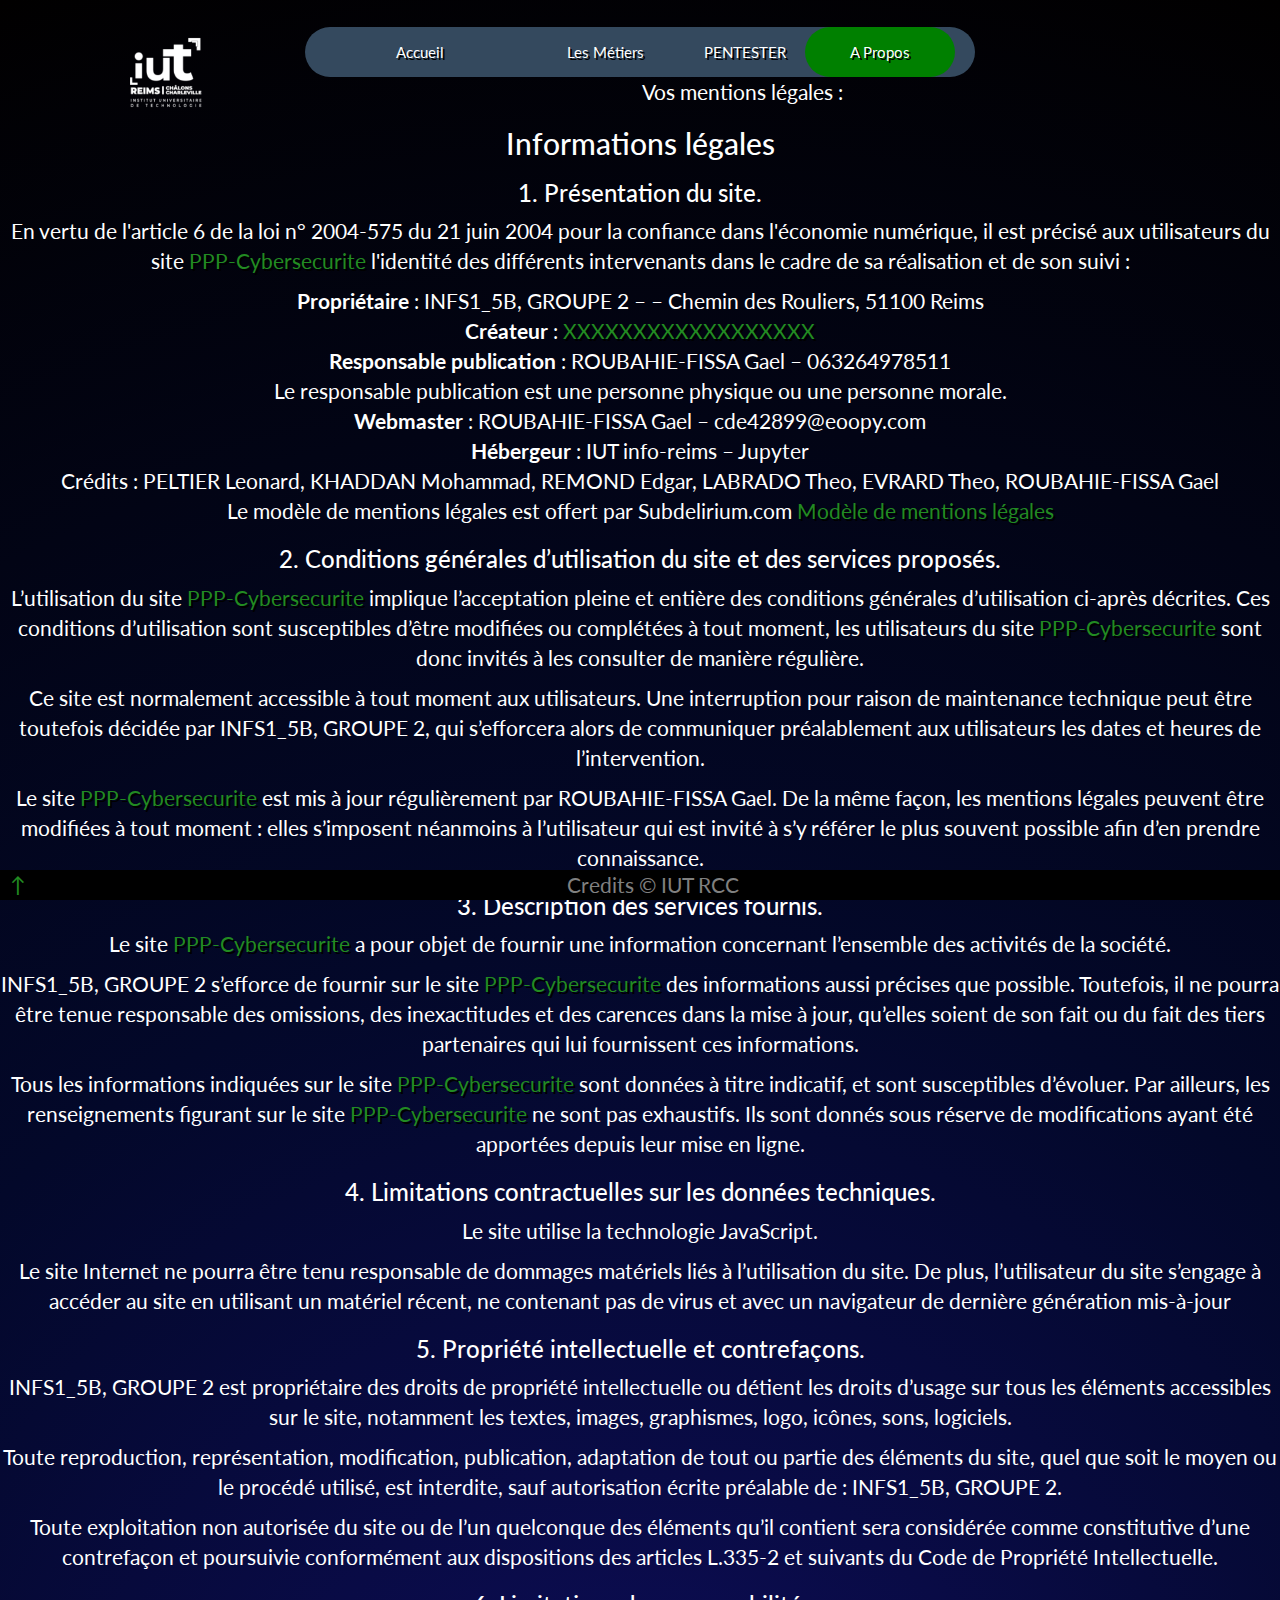
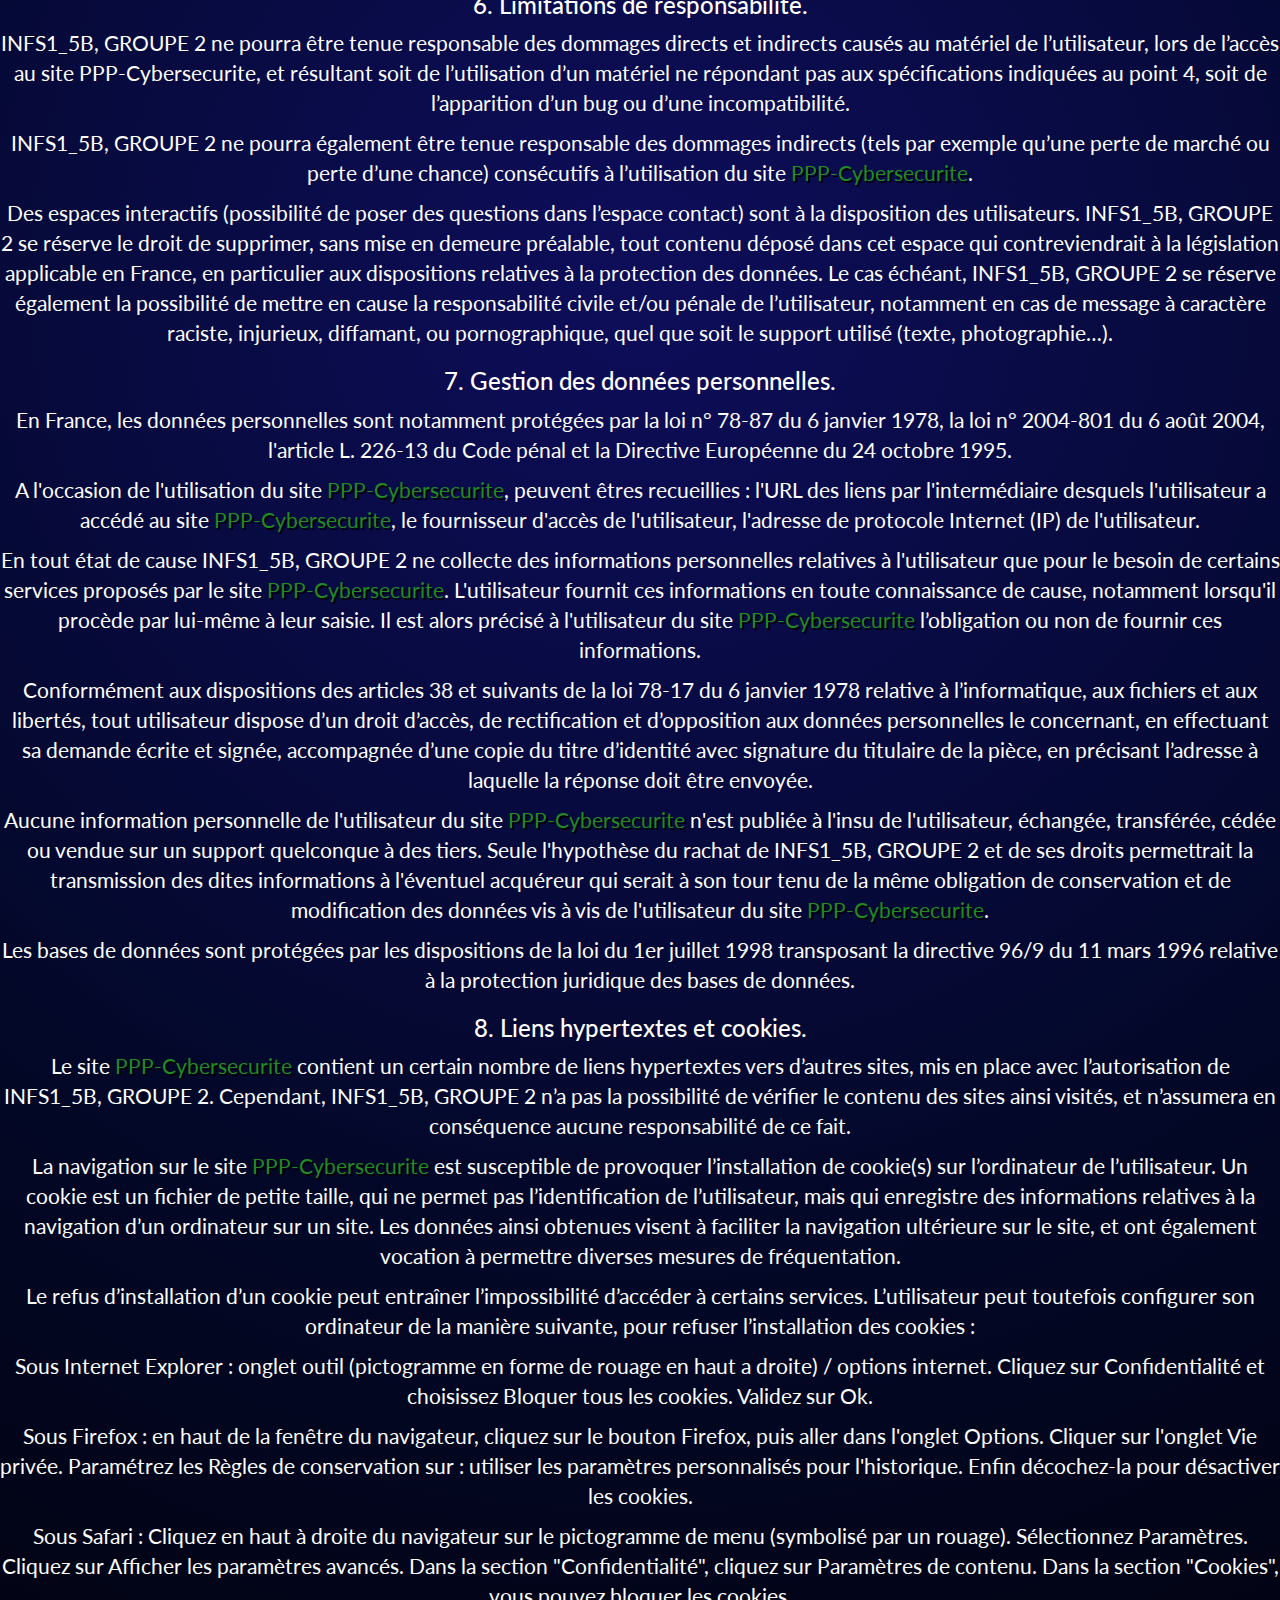
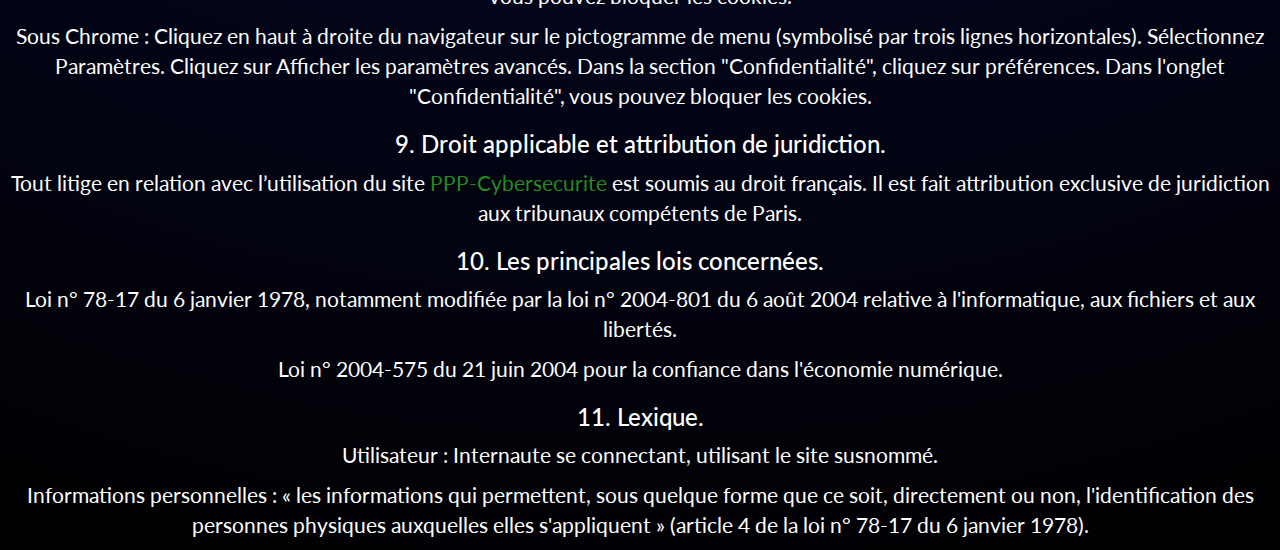
<file: aPropos.html>
<!doctype html>
<html lang="fr">

<head>
    <meta charset="utf-8">
    <meta http-equiv="X-UA-Compatible" content="IE=edge">
    <meta name="viewport" content="width=device-width, initial-scale=1.0, maximum-scale=1.0">
    <!-- The above 3 meta tags *must* come first in the head; any other head content must come *after* these tags -->

    <title>CyberSecurité - A Propos</title>
    <link rel="icon" href="img/favicon.ico" />

    <!-- Bootstrap -->
    <link rel="stylesheet" href="https://stackpath.bootstrapcdn.com/bootstrap/3.4.1/css/bootstrap.min.css" integrity="sha384-HSMxcRTRxnN+Bdg0JdbxYKrThecOKuH5zCYotlSAcp1+c8xmyTe9GYg1l9a69psu" crossorigin="anonymous">
    <link rel="preconnect" href="https://fonts.gstatic.com">
    <link href="https://fonts.googleapis.com/css2?family=Lato&display=swap" rel="stylesheet">

    <!-- CSS -->
    <link rel="stylesheet" media="screen and (min-width: 1200px)" href="css/style.css">
    <link rel="stylesheet" media="screen and (max-width: 1200px)" href="css/RWD/style.css">

    <link rel="stylesheet" media="screen and (min-width: 1200px)" href="css/apropos.css">
    <link rel="stylesheet" media="screen and (max-width: 1200px)" href="css/RWD/apropos.css">

</head>



<!-- CREDITS -->
<!-- Page développée par  -->
<!-- Groupe 2 INFS1_5B -->
<!-- CREDITS -->

<header>
    <!-- Barre de navigation par KHADDAN Mohammad & ROUBAHIE-FISSA Gael -->
    <div id="top">
        <a href="https://www.iut-rcc.fr/" target="_blank" rel="noopener"><img src="img/logoiut.png" id="logoIUT"></a>
    </div>

    <div id="mySidenav" class="sidenav">
        <nav class="nav-sub">
            <a id="closebtn">&times;</a>
            <a href="index.html">Accueil</a>
            <a href="Metiers.html">Les Métiers</a>
            <a href="Pentester.html">PENTESTER</a>
            <a href="aPropos.html">A Propos</a>
            <div class="animation start"></div>
        </nav>
    </div>

    <div id="wooper" class="sticky-top">
        <a id="burger">&#9776;</a>
        <div id="seperate">
        </div>
    </div>
    <script>
        let burger = document.getElementById("burger");
        let closebtn = document.getElementById("closebtn");

        var fullWidth = window.innerWidth;
        var fullH = window.innerHeight;

        function openNav() {
            if (fullWidth >= 330) {
                document.getElementById("mySidenav").style.display = "block";
            }
            document.getElementById("mySidenav").style.width = "100%";
            document.getElementById("mySidenav").style.height = "100%";
        }

        function closeNav() {
            if (fullWidth >= 330) {
                document.getElementById("mySidenav").style.display = "none";
            }
            document.getElementById("mySidenav").style.width = "0%";
            document.getElementById("mySidenav").style.height = "0%";
        }

        burger.addEventListener("click", () => {
            openNav()
        })
        closebtn.addEventListener("click", () => {
            closeNav()
        })
    </script>
    <div id="wrapper-nav">
        <nav class="nav-main">
            <a href="index.html">Accueil</a>
            <a href="Metiers.html">Les Métiers</a>
            <a href="Pentester.html">PENTESTER</a>
            <a href="aPropos.html">A Propos</a>
            <div class="animation start"></div>
        </nav>
    </div>
</header>

<body>
    <!-- CODE -->

    Vos mentions légales :
    <h2>Informations légales</h2>
    <h3>1. Présentation du site.</h3>
    <p>En vertu de l'article 6 de la loi n° 2004-575 du 21 juin 2004 pour la confiance dans l'économie numérique, il est précisé aux utilisateurs du site <a href="http://PPP-Cybersecurite/">PPP-Cybersecurite</a> l'identité des différents intervenants dans
        le cadre de sa réalisation et de son suivi :</p>
    <p><strong>Propriétaire</strong> : INFS1_5B, GROUPE 2 – – Chemin des Rouliers, 51100 Reims<br />
        <strong>Créateur</strong> : <a href="https://iut-info.univ-reims.fr/users/nocent/">XXXXXXXXXXXXXXXXXX</a><br />
        <strong>Responsable publication</strong> : ROUBAHIE-FISSA Gael – 063264978511<br /> Le responsable publication est une personne physique ou une personne morale.<br />
        <strong>Webmaster</strong> : ROUBAHIE-FISSA Gael – cde42899@eoopy.com<br />
        <strong>Hébergeur</strong> : IUT info-reims – Jupyter<br /> Crédits : PELTIER Leonard, KHADDAN Mohammad, REMOND Edgar, LABRADO Theo, EVRARD Theo, ROUBAHIE-FISSA Gael<br /> Le modèle de mentions légales est offert par Subdelirium.com <a target="_blank"
            href="https://www.subdelirium.com/generateur-de-mentions-legales/" alt="Modèle de mentions légales">Modèle de mentions légales</a></p>

    <h3>2. Conditions générales d’utilisation du site et des services proposés.</h3>
    <p>L’utilisation du site <a href="http://PPP-Cybersecurite/">PPP-Cybersecurite</a> implique l’acceptation pleine et entière des conditions générales d’utilisation ci-après décrites. Ces conditions d’utilisation sont susceptibles d’être modifiées ou complétées
        à tout moment, les utilisateurs du site <a href="http://PPP-Cybersecurite/">PPP-Cybersecurite</a> sont donc invités à les consulter de manière régulière.</p>
    <p>Ce site est normalement accessible à tout moment aux utilisateurs. Une interruption pour raison de maintenance technique peut être toutefois décidée par INFS1_5B, GROUPE 2, qui s’efforcera alors de communiquer préalablement aux utilisateurs les dates
        et heures de l’intervention.</p>
    <p>Le site <a href="http://PPP-Cybersecurite/">PPP-Cybersecurite</a> est mis à jour régulièrement par ROUBAHIE-FISSA Gael. De la même façon, les mentions légales peuvent être modifiées à tout moment : elles s’imposent néanmoins à l’utilisateur qui est
        invité à s’y référer le plus souvent possible afin d’en prendre connaissance.</p>
    <h3>3. Description des services fournis.</h3>
    <p>Le site <a href="http://PPP-Cybersecurite/">PPP-Cybersecurite</a> a pour objet de fournir une information concernant l’ensemble des activités de la société.</p>
    <p>INFS1_5B, GROUPE 2 s’efforce de fournir sur le site <a href="http://PPP-Cybersecurite/">PPP-Cybersecurite</a> des informations aussi précises que possible. Toutefois, il ne pourra être tenue responsable des omissions, des inexactitudes et des carences
        dans la mise à jour, qu’elles soient de son fait ou du fait des tiers partenaires qui lui fournissent ces informations.</p>
    <p>Tous les informations indiquées sur le site <a href="http://PPP-Cybersecurite/">PPP-Cybersecurite</a> sont données à titre indicatif, et sont susceptibles d’évoluer. Par ailleurs, les renseignements figurant sur le site <a href="http://PPP-Cybersecurite/">PPP-Cybersecurite</a>        ne sont pas exhaustifs. Ils sont donnés sous réserve de modifications ayant été apportées depuis leur mise en ligne.</p>
    <h3>4. Limitations contractuelles sur les données techniques.</h3>
    <p>Le site utilise la technologie JavaScript.</p>
    <p>Le site Internet ne pourra être tenu responsable de dommages matériels liés à l’utilisation du site. De plus, l’utilisateur du site s’engage à accéder au site en utilisant un matériel récent, ne contenant pas de virus et avec un navigateur de dernière
        génération mis-à-jour</p>
    <h3>5. Propriété intellectuelle et contrefaçons.</h3>
    <p>INFS1_5B, GROUPE 2 est propriétaire des droits de propriété intellectuelle ou détient les droits d’usage sur tous les éléments accessibles sur le site, notamment les textes, images, graphismes, logo, icônes, sons, logiciels.</p>
    <p>Toute reproduction, représentation, modification, publication, adaptation de tout ou partie des éléments du site, quel que soit le moyen ou le procédé utilisé, est interdite, sauf autorisation écrite préalable de : INFS1_5B, GROUPE 2.</p>
    <p>Toute exploitation non autorisée du site ou de l’un quelconque des éléments qu’il contient sera considérée comme constitutive d’une contrefaçon et poursuivie conformément aux dispositions des articles L.335-2 et suivants du Code de Propriété Intellectuelle.</p>
    <h3>6. Limitations de responsabilité.</h3>
    <p>INFS1_5B, GROUPE 2 ne pourra être tenue responsable des dommages directs et indirects causés au matériel de l’utilisateur, lors de l’accès au site PPP-Cybersecurite, et résultant soit de l’utilisation d’un matériel ne répondant pas aux spécifications
        indiquées au point 4, soit de l’apparition d’un bug ou d’une incompatibilité.</p>
    <p>INFS1_5B, GROUPE 2 ne pourra également être tenue responsable des dommages indirects (tels par exemple qu’une perte de marché ou perte d’une chance) consécutifs à l’utilisation du site <a href="http://PPP-Cybersecurite/">PPP-Cybersecurite</a>.</p>
    <p>Des espaces interactifs (possibilité de poser des questions dans l’espace contact) sont à la disposition des utilisateurs. INFS1_5B, GROUPE 2 se réserve le droit de supprimer, sans mise en demeure préalable, tout contenu déposé dans cet espace qui
        contreviendrait à la législation applicable en France, en particulier aux dispositions relatives à la protection des données. Le cas échéant, INFS1_5B, GROUPE 2 se réserve également la possibilité de mettre en cause la responsabilité civile et/ou
        pénale de l’utilisateur, notamment en cas de message à caractère raciste, injurieux, diffamant, ou pornographique, quel que soit le support utilisé (texte, photographie…).</p>
    <h3>7. Gestion des données personnelles.</h3>
    <p>En France, les données personnelles sont notamment protégées par la loi n° 78-87 du 6 janvier 1978, la loi n° 2004-801 du 6 août 2004, l'article L. 226-13 du Code pénal et la Directive Européenne du 24 octobre 1995.</p>
    <p>A l'occasion de l'utilisation du site <a href="http://PPP-Cybersecurite/">PPP-Cybersecurite</a>, peuvent êtres recueillies : l'URL des liens par l'intermédiaire desquels l'utilisateur a accédé au site <a href="http://PPP-Cybersecurite/">PPP-Cybersecurite</a>,
        le fournisseur d'accès de l'utilisateur, l'adresse de protocole Internet (IP) de l'utilisateur.</p>
    <p> En tout état de cause INFS1_5B, GROUPE 2 ne collecte des informations personnelles relatives à l'utilisateur que pour le besoin de certains services proposés par le site <a href="http://PPP-Cybersecurite/">PPP-Cybersecurite</a>. L'utilisateur fournit
        ces informations en toute connaissance de cause, notamment lorsqu'il procède par lui-même à leur saisie. Il est alors précisé à l'utilisateur du site <a href="http://PPP-Cybersecurite/">PPP-Cybersecurite</a> l’obligation ou non de fournir ces
        informations.
    </p>
    <p>Conformément aux dispositions des articles 38 et suivants de la loi 78-17 du 6 janvier 1978 relative à l’informatique, aux fichiers et aux libertés, tout utilisateur dispose d’un droit d’accès, de rectification et d’opposition aux données personnelles
        le concernant, en effectuant sa demande écrite et signée, accompagnée d’une copie du titre d’identité avec signature du titulaire de la pièce, en précisant l’adresse à laquelle la réponse doit être envoyée.</p>
    <p>Aucune information personnelle de l'utilisateur du site <a href="http://PPP-Cybersecurite/">PPP-Cybersecurite</a> n'est publiée à l'insu de l'utilisateur, échangée, transférée, cédée ou vendue sur un support quelconque à des tiers. Seule l'hypothèse
        du rachat de INFS1_5B, GROUPE 2 et de ses droits permettrait la transmission des dites informations à l'éventuel acquéreur qui serait à son tour tenu de la même obligation de conservation et de modification des données vis à vis de l'utilisateur
        du site <a href="http://PPP-Cybersecurite/">PPP-Cybersecurite</a>.</p>
    <p>Les bases de données sont protégées par les dispositions de la loi du 1er juillet 1998 transposant la directive 96/9 du 11 mars 1996 relative à la protection juridique des bases de données.</p>
    <h3>8. Liens hypertextes et cookies.</h3>
    <p>Le site <a href="http://PPP-Cybersecurite/">PPP-Cybersecurite</a> contient un certain nombre de liens hypertextes vers d’autres sites, mis en place avec l’autorisation de INFS1_5B, GROUPE 2. Cependant, INFS1_5B, GROUPE 2 n’a pas la possibilité de
        vérifier le contenu des sites ainsi visités, et n’assumera en conséquence aucune responsabilité de ce fait.</p>
    <p>La navigation sur le site <a href="http://PPP-Cybersecurite/">PPP-Cybersecurite</a> est susceptible de provoquer l’installation de cookie(s) sur l’ordinateur de l’utilisateur. Un cookie est un fichier de petite taille, qui ne permet pas l’identification
        de l’utilisateur, mais qui enregistre des informations relatives à la navigation d’un ordinateur sur un site. Les données ainsi obtenues visent à faciliter la navigation ultérieure sur le site, et ont également vocation à permettre diverses mesures
        de fréquentation.</p>
    <p>Le refus d’installation d’un cookie peut entraîner l’impossibilité d’accéder à certains services. L’utilisateur peut toutefois configurer son ordinateur de la manière suivante, pour refuser l’installation des cookies :</p>
    <p>Sous Internet Explorer : onglet outil (pictogramme en forme de rouage en haut a droite) / options internet. Cliquez sur Confidentialité et choisissez Bloquer tous les cookies. Validez sur Ok.</p>
    <p>Sous Firefox : en haut de la fenêtre du navigateur, cliquez sur le bouton Firefox, puis aller dans l'onglet Options. Cliquer sur l'onglet Vie privée. Paramétrez les Règles de conservation sur : utiliser les paramètres personnalisés pour l'historique.
        Enfin décochez-la pour désactiver les cookies.</p>
    <p>Sous Safari : Cliquez en haut à droite du navigateur sur le pictogramme de menu (symbolisé par un rouage). Sélectionnez Paramètres. Cliquez sur Afficher les paramètres avancés. Dans la section "Confidentialité", cliquez sur Paramètres de contenu.
        Dans la section "Cookies", vous pouvez bloquer les cookies.</p>
    <p>Sous Chrome : Cliquez en haut à droite du navigateur sur le pictogramme de menu (symbolisé par trois lignes horizontales). Sélectionnez Paramètres. Cliquez sur Afficher les paramètres avancés. Dans la section "Confidentialité", cliquez sur préférences.
        Dans l'onglet "Confidentialité", vous pouvez bloquer les cookies.</p>

    <h3>9. Droit applicable et attribution de juridiction.</h3>
    <p>Tout litige en relation avec l’utilisation du site <a href="http://PPP-Cybersecurite/">PPP-Cybersecurite</a> est soumis au droit français. Il est fait attribution exclusive de juridiction aux tribunaux compétents de Paris.</p>
    <h3>10. Les principales lois concernées.</h3>
    <p>Loi n° 78-17 du 6 janvier 1978, notamment modifiée par la loi n° 2004-801 du 6 août 2004 relative à l'informatique, aux fichiers et aux libertés.</p>
    <p> Loi n° 2004-575 du 21 juin 2004 pour la confiance dans l'économie numérique.</p>
    <h3>11. Lexique.</h3>
    <p>Utilisateur : Internaute se connectant, utilisant le site susnommé.</p>
    <p>Informations personnelles : « les informations qui permettent, sous quelque forme que ce soit, directement ou non, l'identification des personnes physiques auxquelles elles s'appliquent » (article 4 de la loi n° 78-17 du 6 janvier 1978).</p>

    <!-- CODE -->

    <!-- ----------------------------------------------------- -->
    <!-- ----------------------------------------------------- -->
    <!-- jQuery (necessary for Bootstrap's JavaScript plugins) -->
    <script src="https://code.jquery.com/jquery-1.12.4.min.js" integrity="sha384-nvAa0+6Qg9clwYCGGPpDQLVpLNn0fRaROjHqs13t4Ggj3Ez50XnGQqc/r8MhnRDZ" crossorigin="anonymous">
    </script>

    <!-- Include all compiled plugins (below), or include individual files as needed -->
    <script src="https://stackpath.bootstrapcdn.com/bootstrap/3.4.1/js/bootstrap.min.js" integrity="sha384-aJ21OjlMXNL5UyIl/XNwTMqvzeRMZH2w8c5cRVpzpU8Y5bApTppSuUkhZXN0VxHd" crossorigin="anonymous">
    </script>
</body>

<footer id="footer">
    Credits &copy; IUT RCC
    <span id="foot-lt"><a href="#top">&uarr;</a></span>
</footer>

</html>
</file>
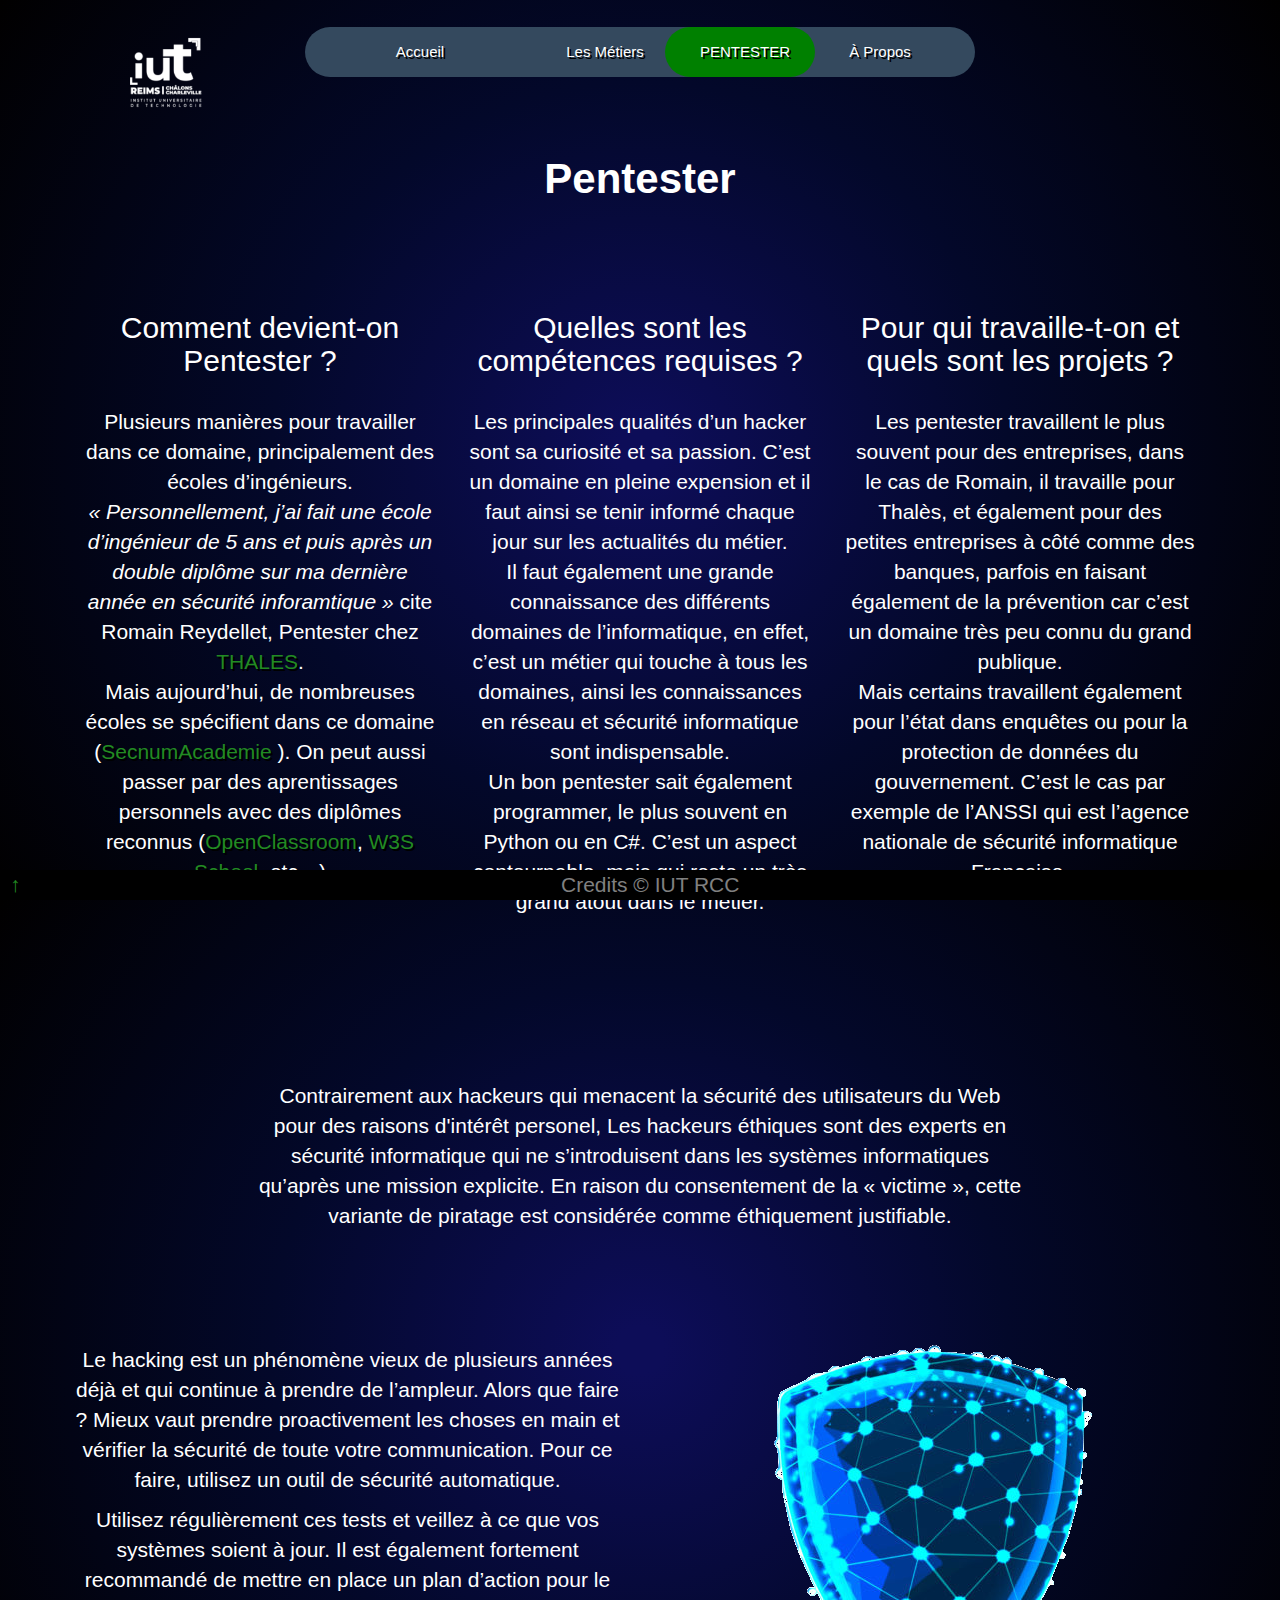
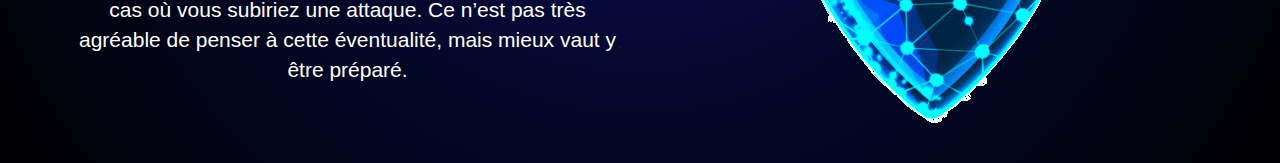
<file: Pentester.html>
<!DOCTYPE html>
<html lang="fr">

<head>
    <meta charset="UTF-8">
    <meta http-equiv="X-UA-Compatible" content="IE=edge">
    <meta name="viewport" content="width=device-width, initial-scale=1.0, maximum-scale=1.0">
    <!-- The above 3 meta tags *must* come first in the head; any other head content must come *after* these tags -->

    <!-- Header -->
    <title>CyberSecurité - PENTESTER</title>
    <link rel="icon" href="img/favicon.ico" />

    <!-- Bootstrap -->
    <link rel="stylesheet" href="css/ctc.css">
    <link rel="stylesheet" href="https://stackpath.bootstrapcdn.com/bootstrap/3.4.1/css/bootstrap.min.css" integrity="sha384-HSMxcRTRxnN+Bdg0JdbxYKrThecOKuH5zCYotlSAcp1+c8xmyTe9GYg1l9a69psu" crossorigin="anonymous">

    <!-- CSS -->
    <link rel="stylesheet" media="screen and (min-width: 1200px)" href="css/style.css">
    <link rel="stylesheet" media="screen and (max-width: 1200px)" href="css/RWD/style.css">

    <link rel="stylesheet" href="css/pentester.css">

</head>

<!-- CREDITS -->
<!-- Page développée par  -->
<!-- Groupe 2 INFS1_5B -->
<!-- CREDITS -->

<header>
    <!-- Barre de navigation par KHADDAN Mohammad & ROUBAHIE-FISSA Gael -->
    <div id="top">
        <a href="https://www.iut-rcc.fr/" target="_blank" rel="noopener"><img src="img/logoiut.png" id="logoIUT"></a>
    </div>

    <div id="mySidenav" class="sidenav">
        <nav class="nav-sub">
            <a id="closebtn">&times;</a>
            <a href="index.html">Accueil</a>
            <a href="Metiers.html">Les Métiers</a>
            <a href="Pentester.html">PENTESTER</a>
            <a href="aPropos.html">À Propos</a>
            <div class="animation start"></div>
        </nav>
    </div>

    <div id="wooper" class="sticky-top">
        <a id="burger">&#9776;</a>
        <div id="seperate">
        </div>
    </div>
    <script>
        let burger = document.getElementById("burger");
        let closebtn = document.getElementById("closebtn");

        var fullWidth = window.innerWidth;
        var fullH = window.innerHeight;

        function openNav() {
            if (fullWidth >= 330) {
                document.getElementById("mySidenav").style.display = "block";
            }
            document.getElementById("mySidenav").style.width = "100%";
            document.getElementById("mySidenav").style.height = "100%";
        }

        function closeNav() {
            if (fullWidth >= 330) {
                document.getElementById("mySidenav").style.display = "none";
            }
            document.getElementById("mySidenav").style.width = "0%";
            document.getElementById("mySidenav").style.height = "0%";
        }

        burger.addEventListener("click", () => {
            openNav()
        })
        closebtn.addEventListener("click", () => {
            closeNav()
        })
    </script>
    <div id="wrapper-nav">
        <nav class="nav-main">
            <a href="index.html">Accueil</a>
            <a href="Metiers.html">Les Métiers</a>
            <a href="Pentester.html">PENTESTER</a>
            <a href="aPropos.html">À Propos</a>
            <div class="animation start"></div>
        </nav>
    </div>
</header>

<body>
<!-- Par PELTIER Léonard -->
<!-- CODE -->
<div class="main">
    <div id="pageTitle" class="col-md-12">Pentester</div>
    <div class="container">
        <div class="col-md-4 trogro">
            <h2> Comment devient-on Pentester ?</h2>
            <p>
                Plusieurs manières pour travailler dans ce domaine, principalement des écoles d’ingénieurs. <br> <cite><q> Personnellement, j’ai fait une école d’ingénieur de 5 ans et puis après un double diplôme sur ma dernière année en sécurité inforamtique </q></cite>                    cite Romain Reydellet, Pentester chez <a href="https://www.thalesgroup.com/fr" target="_blank">THALES</a>.
                <br>Mais aujourd’hui, de nombreuses écoles se spécifient dans ce domaine (<a href="https://secnumacademie.gouv.fr/" target="_blank" rel="noopener">SecnumAcademie</a> ). On peut aussi passer par des aprentissages personnels avec des
                diplômes reconnus (<a href="https://openclassrooms.com/fr/" target="_blank" rel="noopener">OpenClassroom</a>, <a href="https://www.w3schools.com/" target="_blank" rel="noopener">W3S School</a>, etc…)
            </p>
        </div>
        <div class="col-md-4 trogro">
            <h2> Quelles sont les compétences requises ?</h2>
            <p>
                Les principales qualités d’un hacker sont sa curiosité et sa passion. C’est un domaine en pleine expension et il faut ainsi se tenir informé chaque jour sur les actualités du métier. <br> Il faut également une grande connaissance des
                différents domaines de l’informatique, en effet, c’est un métier qui touche à tous les domaines, ainsi les connaissances en réseau et sécurité informatique sont indispensable. <br> Un bon pentester sait également programmer, le plus
                souvent en Python ou en C#. C’est un aspect contournable, mais qui reste un très grand atout dans le métier.
            </p>
        </div>
        <div class="col-md-4 trogro">
            <h2>Pour qui travaille-t-on et quels sont les projets ?</h2>
            <p>
                Les pentester travaillent le plus souvent pour des entreprises, dans le cas de Romain, il travaille pour Thalès, et également pour des petites entreprises à côté comme des banques, parfois en faisant également de la prévention car c’est un domaine très
                peu connu du grand publique.<br> Mais certains travaillent également pour l’état dans enquêtes ou pour la protection de données du gouvernement. C’est le cas par exemple de l’ANSSI qui est l’agence nationale de
                sécurité informatique Française.
            </p>
        </div>
    </div>
    <div class="komtuveu">
        <div class="transi">
            Contrairement aux hackeurs qui menacent la sécurité des utilisateurs du Web pour des raisons d'intérêt personel, Les hackeurs éthiques sont des experts en sécurité informatique qui ne s’introduisent dans les systèmes informatiques qu’après une mission
            explicite. En raison du consentement de la « victime », cette variante de piratage est considérée comme éthiquement justifiable.
        </div>
    </div>
    <div class="container">
        <div class="row">
            <div class="col-md-6">
                <p class="space">Le hacking est un phénomène vieux de plusieurs années déjà et qui continue à prendre de l’ampleur. Alors que faire ? Mieux vaut prendre proactivement les choses en main et vérifier la sécurité de toute votre communication. Pour ce faire, utilisez
                    un outil de sécurité automatique.
                </p>
                <p class="space">Utilisez régulièrement ces tests et veillez à ce que vos systèmes soient à jour. Il est également fortement recommandé de mettre en place un plan d’action pour le cas où vous subiriez une attaque. Ce n’est pas très agréable de penser à cette
                    éventualité, mais mieux vaut y être préparé.
                </p>
            </div>
            <div class="col-md-6">
                <img src="img/pentester/shield.png" id="lock">
            </div>
        </div>
    </div>
</div>
<!-- CODE -->
<!-- ----------------------------------------------------- -->
<!-- ----------------------------------------------------- -->
<!-- jQuery (necessary for Bootstrap's JavaScript plugins) -->
<script src="https://code.jquery.com/jquery-1.12.4.min.js" integrity="sha384-nvAa0+6Qg9clwYCGGPpDQLVpLNn0fRaROjHqs13t4Ggj3Ez50XnGQqc/r8MhnRDZ" crossorigin="anonymous">
</script>

<!-- Include all compiled plugins (below), or include individual files as needed -->
<script src="https://stackpath.bootstrapcdn.com/bootstrap/3.4.1/js/bootstrap.min.js" integrity="sha384-aJ21OjlMXNL5UyIl/XNwTMqvzeRMZH2w8c5cRVpzpU8Y5bApTppSuUkhZXN0VxHd" crossorigin="anonymous">
</script>
</body>

<footer id="footer">
    Credits &copy; IUT RCC
    <span id="foot-lt"><a href="#top">&uarr;</a></span>
</footer>


</html>
</file>
<file: css/style.css>
#pageTitle {
    color: white;
    margin: auto;
    padding: 40px;
    font-weight: bold;
    font-size: 44px;
}

.container {
    max-width: 1200px;
    padding: auto;
}

@font-face {
    font-family: 'Gameplay';
    src: url(../assets/Gameplay.ttf) format('truetype');
}

body {
    color: white;
    /* Fade-in effct on load*/
    font-family: 'Lato', sans-serif;
    font-size: 21px;
    text-align: center;
    animation: fadein 4s;
    -moz-animation: fadein 4s;
    /* Firefox */
    -webkit-animation: fadein 4s;
    /* Safari and Chrome */
    -o-animation: fadein 4s;
    /* Opera */
    background: rgb(13, 13, 88);
    background: -moz-radial-gradient(circle, rgba(13, 13, 88, 1) 3%, rgba(3, 8, 42, 1) 47%, rgba(1, 0, 0, 1) 100%);
    background: -webkit-radial-gradient(circle, rgba(13, 13, 88, 1) 3%, rgba(3, 8, 42, 1) 47%, rgba(1, 0, 0, 1) 100%);
    background: radial-gradient(circle, rgba(13, 13, 88, 1) 3%, rgba(3, 8, 42, 1) 47%, rgba(1, 0, 0, 1) 100%);
    filter: progid: DXImageTransform.Microsoft.gradient(startColorstr="#0d0d58", endColorstr="#010000", GradientType=1);
    background-attachment: local;
    height: 100%;
    margin: 0px;
    margin-top: 0px;
    scroll-behavior: smooth;
}

#logoIUT {
    width: 6%;
    float: left;
    margin-left: 10%;
    padding-top: 10px;
}

@keyframes fadein {
    from {
        opacity: 0;
    }
    to {
        opacity: 1;
    }
}

@-moz-keyframes fadein {
    /* Firefox */
    from {
        opacity: 0;
    }
    to {
        opacity: 1;
    }
}

@-webkit-keyframes fadein {
    /* Safari and Chrome */
    from {
        opacity: 0;
    }
    to {
        opacity: 1;
    }
}

@-o-keyframes fadein {
    /* Opera */
    from {
        opacity: 0;
    }
    to {
        opacity: 1;
    }
}

nav {
    margin: 27px auto 0;
    position: relative;
    width: 670px;
    height: 50px;
    background-color: #34495e;
    border-radius: 80px;
    font-size: 0;
}

nav a {
    line-height: 50px;
    height: 100%;
    width: 100%;
    font-size: 15px;
    display: inline-block;
    position: relative;
    z-index: 1;
    text-align: center;
    color: white;
    cursor: pointer;
}

nav .animation {
    position: absolute;
    height: 100%;
    top: 0;
    z-index: 0;
    transition: all .5s ease 0s;
    border-radius: 80px;
}

#wooper {
    display: none;
    width: 300px;
    height: 35px;
}

#burger {
    cursor: pointer;
    font-size: 25px;
    color: forestgreen;
}

.sidenav {
    height: 0;
    width: 100%;
    display: block;
    position: fixed;
    z-index: 1;
    top: 0;
    background-color: #34495e;
    overflow-x: hidden;
    transition: 0.5s;
    text-align: center;
}

.sidenav a {
    padding: 8px 8px 8px 32px;
    text-decoration: none;
    font-size: 25px;
    color: #818181;
    display: block;
    transition: 0.3s;
}

.sidenav .closebtn {
    position: absolute;
    top: 0;
    right: 25px;
    font-size: 36px;
    margin-left: 50px;
}

a:nth-child(1) {
    width: 200px;
}

a:nth-child(2) {
    width: 170px;
}

a:nth-child(3) {
    width: 110px;
}

a:nth-child(4) {
    width: 160px;
}

a:nth-child(5) {
    width: 120px;
}

a:hover,
a:active {
    color: white;
    text-decoration: none;
}

#footer {
    position: fixed;
    bottom: 0;
    width: 100%;
    background-color: black;
    color: grey;
}

a {
    color: forestgreen;
    text-shadow: 2px 2px black;
}

#foot-rt {
    float: right;
    margin-right: 40px;
}

#foot-lt {
    float: left;
    margin-left: 10px;
}

p>button {
    float: left;
}

#mySidenav {
    display: none;
}
</file>
<file: css/RWD/style.css>
#pageTitle {
    color: white;
    margin: auto;
    padding: 40px;
    font-weight: bold;
    font-size: 44px;
}

.container {
    max-width: 1200px;
    margin: auto;
}

@font-face {
    font-family: 'Gameplay';
    src: url(../assets/Gameplay.ttf) format('truetype');
}

body {
    color: white;
    /* Fade-in effct on load*/
    font-family: 'Lato', sans-serif;
    font-size: 21px;
    text-align: center;
    animation: fadein 4s;
    -moz-animation: fadein 4s;
    /* Firefox */
    -webkit-animation: fadein 4s;
    /* Safari and Chrome */
    -o-animation: fadein 4s;
    /* Opera */
    background: rgb(13, 13, 88);
    background: -moz-radial-gradient(circle, rgba(13, 13, 88, 1) 3%, rgba(3, 8, 42, 1) 47%, rgba(1, 0, 0, 1) 100%);
    background: -webkit-radial-gradient(circle, rgba(13, 13, 88, 1) 3%, rgba(3, 8, 42, 1) 47%, rgba(1, 0, 0, 1) 100%);
    background: radial-gradient(circle, rgba(13, 13, 88, 1) 3%, rgba(3, 8, 42, 1) 47%, rgba(1, 0, 0, 1) 100%);
    filter: progid: DXImageTransform.Microsoft.gradient(startColorstr="#0d0d58", endColorstr="#010000", GradientType=1);
    background-attachment: local;
    height: 100%;
    margin: 0px;
    margin-top: 0px;
    scroll-behavior: smooth;
}

#logoIUT {
    display: none;
}

@keyframes fadein {
    from {
        opacity: 0;
    }
    to {
        opacity: 1;
    }
}

@-moz-keyframes fadein {
    /* Firefox */
    from {
        opacity: 0;
    }
    to {
        opacity: 1;
    }
}

@-webkit-keyframes fadein {
    /* Safari and Chrome */
    from {
        opacity: 0;
    }
    to {
        opacity: 1;
    }
}

@-o-keyframes fadein {
    /* Opera */
    from {
        opacity: 0;
    }
    to {
        opacity: 1;
    }
}

nav {
    background-color: #34495e;
    border-radius: 80px;
    font-size: 0;
}

nav a {
    line-height: 50px;
    height: 100%;
    width: 100%;
    font-size: 15px;
    display: inline-block;
    position: relative;
    z-index: 1;
    text-align: center;
    color: white;
    cursor: pointer;
}

nav .animation {
    display: none;
}

a:nth-child(1) {
    width: 200px;
}

a:nth-child(2) {
    width: 170px;
}

a:nth-child(3) {
    width: 110px;
}

a:nth-child(4) {
    width: 160px;
}

a:nth-child(5) {
    width: 120px;
}

a:hover,
a:active {
    color: white;
    text-decoration: none;
}

#footer {
    position: fixed;
    bottom: 0;
    width: 100%;
    background-color: black;
    color: grey;
}

a {
    color: forestgreen;
    text-shadow: 2px 2px black;
}

#foot-rt {
    float: right;
    margin-right: 40px;
}

#foot-lt {
    float: left;
    margin-left: 10px;
}

p>button {
    float: left;
}

#burger {
    cursor: pointer;
    font-size: 25px;
    color: white;
}

.sidenav {
    height: 0;
    width: 100%;
    display: block;
    position: fixed;
    z-index: 1;
    top: 0;
    background-color: #34495e;
    overflow-x: hidden;
    transition: 0.5s;
    text-align: left;
}

.sidenav a {
    margin-left: 5%;
    text-align: left;
    text-decoration: none;
    font-size: 20px;
    color: white;
    display: block;
    transition: 0.3s;
}

.sidenav #closebtn {
    float: right;
    font-size: 50px;
}

#mySidenav {
    display: none;
}

#wrapper-nav {
    display: none;
}

#wooper {
    color: white;
    display: inline-block;
    background: #34495e;
    border-bottom-right-radius: 100%;
    border-bottom-left-radius: 100%;
    margin-right: 20%;
    margin-left: 3%;
    margin: auto;
    width: 60%;
}

.sidenav {
    display: block;
    padding-top: 15px;
}

.sidenav a {
    font-size: 18px;
}
</file>
<file: css/apropos.css>
nav .start-1,
a:nth-child(1):hover~.animation {
    width: 150px;
    left: 35px;
    background-color: green;
}

nav .start-2,
a:nth-child(2):hover~.animation {
    width: 150px;
    left: 220px;
    background-color: green;
}

nav .start-3,
a:nth-child(3):hover~.animation {
    width: 150px;
    left: 360px;
    background-color: green;
}

nav .start,
a:nth-child(4):hover~.animation {
    width: 150px;
    left: 500px;
    background-color: green;
}
</file>
<file: css/RWD/apropos.css>

</file>
<file: css/ctc.css>
body,
html {
    background-repeat: no-repeat;
    background-size: cover;
    height: 100%;
}

input[type=text],
select,
textarea {
    width: 100%;
    padding: 12px;
    border: 2px solid green;
    background: black;
    color: forestgreen;
    border-radius: 4px;
    box-sizing: border-box;
    margin-top: 6px;
    margin-bottom: 16px;
}

input[type=submit] {
    background-color: forestgreen;
    color: black;
    padding: 12px 20px;
    border: none;
    border-radius: 4px;
    cursor: pointer;
}

.container {
    padding: 20px;
}

@media screen and (max-width: 1380px) {
    body {
        overflow-y: scroll;
    }
}
</file>
<file: css/pentester.css>
#pageTitle {
    font-size: 2em;
    margin-bottom:1em;
}
p>a[href] {
    text-decoration: none;
    color: forestgreen;
}
p a:hover {
    text-decoration: underline;
}
h2 {
    margin-bottom: 1em;
}

nav .start-1,
a:nth-child(1):hover~.animation {
    width: 150px;
    left: 35px;
    background-color: green;
}

nav .start-2,
a:nth-child(2):hover~.animation {
    width: 150px;
    left: 220px;
    background-color: green;
}

nav .start,
a:nth-child(3):hover~.animation {
    width: 150px;
    left: 360px;
    background-color: green;
}

nav .start-3,
a:nth-child(4):hover~.animation {
    width: 150px;
    left: 500px;
    background-color: green;
}

.img {
    margin: auto;
}

.imgh {
    float: right;
    opacity: 80%;
}
p {
    color: white;
    display: inline-block;
}
h1 {
    margin-bottom: 4em;
}
.trogro {
    padding-bottom: 10%;
}
.transi {
    margin: auto;
    text-align: center;
    max-width: 60%;
    padding-bottom: 4em;
}
div {
    margin-bottom: 10px;
}
</file>
